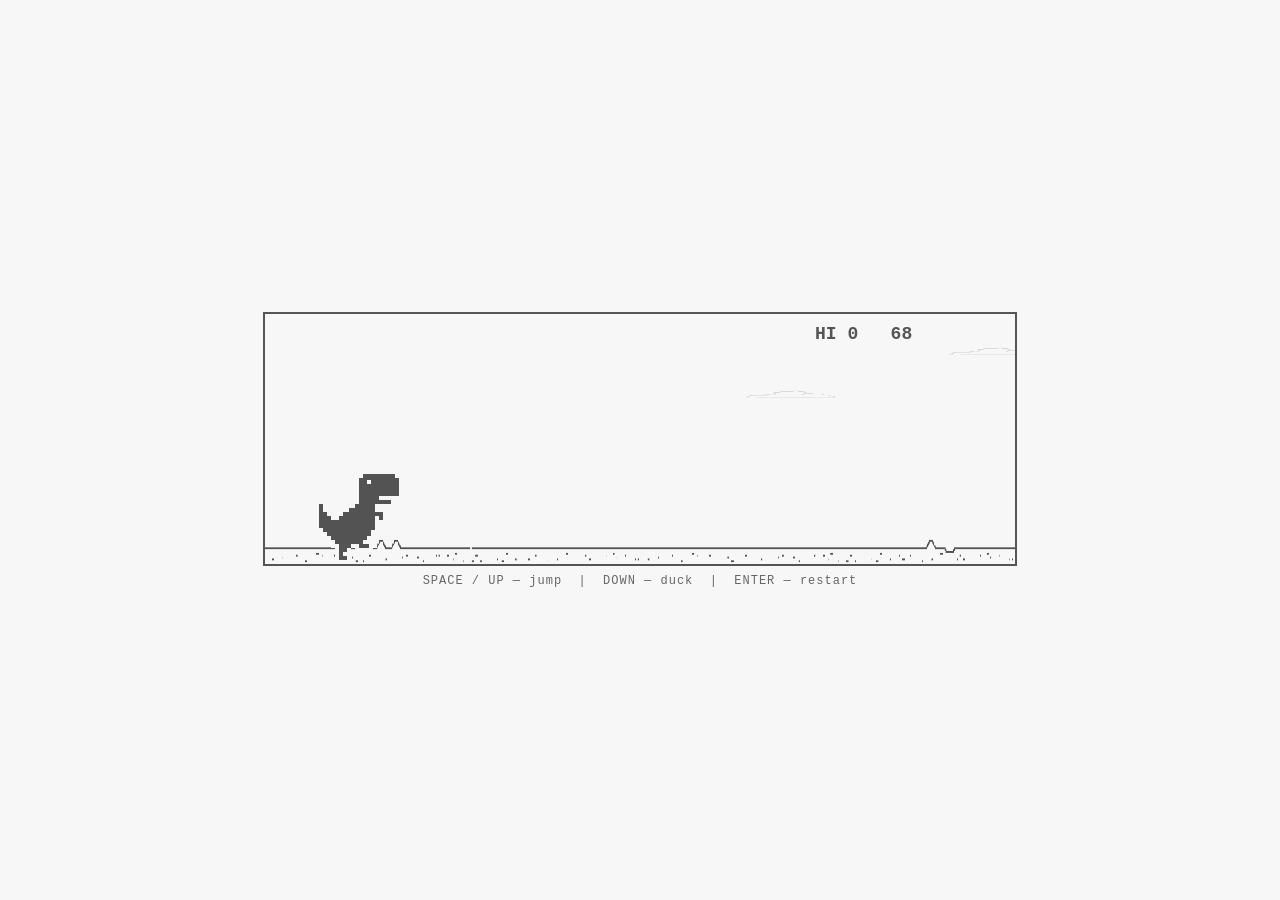
<file: games/dino/index.html>
<!DOCTYPE html>
<html lang="en">

<head>
  <base href="/games/dino/">
  <meta charset="UTF-8">
  <meta name="viewport" content="width=device-width, initial-scale=1.0">
  <title>CHROME DINOSAUR — TeaVM</title>
  <style>
    * {
      margin: 0;
      padding: 0;
      box-sizing: border-box;
    }

    body {
      background: #f7f7f7;
      display: flex;
      flex-direction: column;
      align-items: center;
      justify-content: center;
      min-height: 100vh;
      font-family: 'Courier New', monospace;
    }

    #gameCanvas {
      display: block;
      border: 2px solid #555;
      image-rendering: pixelated;
      max-width: 100vw;
      max-height: 80vh;
      width: auto;
      height: auto;
    }

    #hint {
      color: #666;
      font-size: 12px;
      margin-top: 8px;
      letter-spacing: 1px;
    }
  </style>
</head>

<body>

  <!-- Pre-loaded sprites -->
  <div style="display:none">
    <img id="img-dino-run1" src="images/dino-run1.png">
    <img id="img-dino-run2" src="images/dino-run2.png">
    <img id="img-dino-dead" src="images/dino-dead.png">
    <img id="img-dino-jump" src="images/dino-jump.png">
    <img id="img-dino-duck1" src="images/dino-duck1.png">
    <img id="img-dino-duck2" src="images/dino-duck2.png">
    <img id="img-bird1" src="images/bird1.png">
    <img id="img-bird2" src="images/bird2.png">
    <img id="img-cactus1" src="images/cactus1.png">
    <img id="img-cactus2" src="images/cactus2.png">
    <img id="img-cactus3" src="images/cactus3.png">
    <img id="img-big-cactus1" src="images/big-cactus1.png">
    <img id="img-big-cactus2" src="images/big-cactus2.png">
    <img id="img-big-cactus3" src="images/big-cactus3.png">
    <img id="img-track" src="images/track.png">
    <img id="img-cloud" src="images/cloud.png">
    <img id="img-game-over" src="images/game-over.png">
    <img id="img-reset" src="images/reset.png">
  </div>

  <canvas id="gameCanvas"></canvas>
  <p id="hint">SPACE / UP — jump &nbsp;|&nbsp; DOWN — duck &nbsp;|&nbsp; ENTER — restart</p>

  <script src="classes.js"></script>
  <script>
    if (typeof main === 'function') { main(); }
  </script>
</body>

</html>
</file>
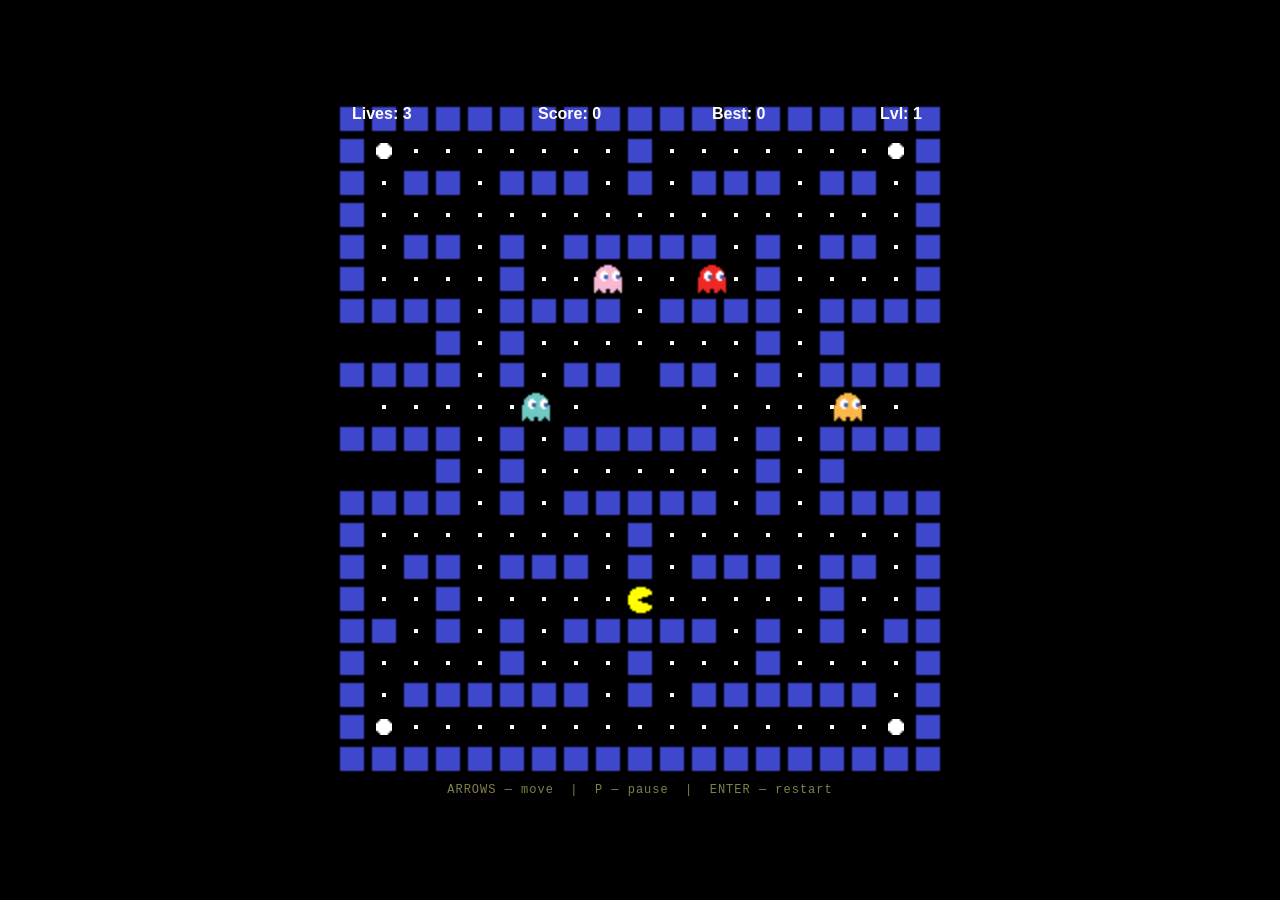
<file: games/pacman/index.html>
<!DOCTYPE html>
<html lang="en">

<head>
  <base href="/games/pacman/">
  <meta charset="UTF-8">
  <meta name="viewport" content="width=device-width, initial-scale=1.0">
  <title>PAC-MAN — TeaVM</title>
  <style>
    * {
      margin: 0;
      padding: 0;
      box-sizing: border-box;
    }

    body {
      background: #000;
      display: flex;
      flex-direction: column;
      align-items: center;
      justify-content: center;
      min-height: 100vh;
      font-family: 'Courier New', monospace;
    }

    #gameCanvas {
      display: block;
      image-rendering: pixelated;
      max-width: 100vw;
      max-height: 90vh;
      width: auto;
      height: auto;
    }

    #hint {
      color: rgba(255, 255, 150, 0.5);
      font-size: 12px;
      margin-top: 8px;
      letter-spacing: 1px;
    }
  </style>
</head>

<body>

  <!-- Pre-loaded sprites (required by ImageLoader before game starts) -->
  <div style="display:none">
    <img id="img-pacmanRight" src="images/pacmanRight.png">
    <img id="img-pacmanUp" src="images/pacmanUp.png">
    <img id="img-pacmanDown" src="images/pacmanDown.png">
    <img id="img-pacmanLeft" src="images/pacmanLeft.png">
    <img id="img-scaredGhost" src="images/scaredGhost.png">
    <img id="img-cherry" src="images/cherry.png">
    <img id="img-wall" src="images/wall.png">
    <img id="img-blueGhost" src="images/blueGhost.png">
    <img id="img-redGhost" src="images/redGhost.png">
    <img id="img-pinkGhost" src="images/pinkGhost.png">
    <img id="img-orangeGhost" src="images/orangeGhost.png">
    <img id="img-powerFood" src="images/powerFood.png">
  </div>

  <canvas id="gameCanvas"></canvas>
  <p id="hint">ARROWS — move &nbsp;|&nbsp; P — pause &nbsp;|&nbsp; ENTER — restart</p>

  <script src="classes.js"></script>
  <script>
    // TeaVM UMD module exports main() but doesn't call it automatically
    if (typeof main === 'function') {
      main();
    } else if (typeof classes !== 'undefined' && typeof classes.main === 'function') {
      classes.main();
    }
  </script>
</body>

</html>
</file>
